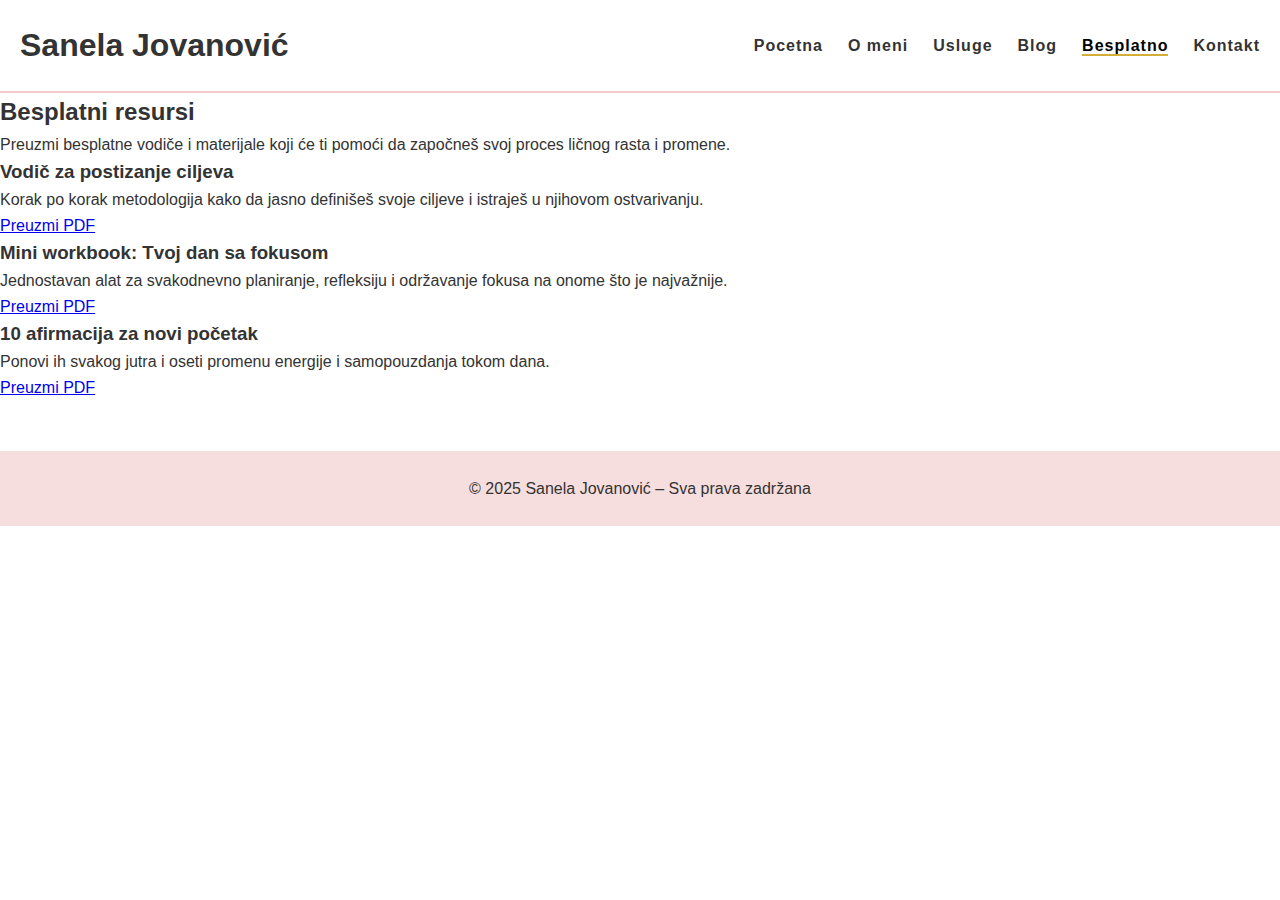
<file: besplatno.html.html>
<!DOCTYPE html>
<html lang="sr">
<head>
  <meta charset="UTF-8">
  <meta name="viewport" content="width=device-width, initial-scale=1.0">
  <title>Besplatno | Sanela Jovanović</title>
  <link rel="stylesheet" href="style.css">
  <link href="https://fonts.googleapis.com/css2?family=Poppins:wght@400;500;600&family=Dancing+Script:wght@600&display=swap" rel="stylesheet">
</head>

<body>
  <header>
    <h1>Sanela Jovanović</h1>
    <nav>
      <ul>
        <li><a href="index.html">Pocetna</a></li>
        <li><a href="o-meni.html">O meni</a></li>
        <li><a href="usluge.html">Usluge</a></li>
        <li><a href="blog.html">Blog</a></li>
        <li><a href="besplatno.html" class="active">Besplatno</a></li>
        <li><a href="kontakt.html">Kontakt</a></li>
      </ul>
    </nav>
  </header>

  <section class="content">
    <h2>Besplatni resursi</h2>
    <p>Preuzmi besplatne vodiče i materijale koji će ti pomoći da započneš svoj proces ličnog rasta i promene.</p>

    <div class="resource">
      <h3>Vodič za postizanje ciljeva</h3>
      <p>Korak po korak metodologija kako da jasno definišeš svoje ciljeve i istraješ u njihovom ostvarivanju.</p>
      <a href="downloads/vodic-postizanje-ciljeva.pdf" class="button" target="_blank">Preuzmi PDF</a>
    </div>

    <div class="resource">
      <h3>Mini workbook: Tvoj dan sa fokusom</h3>
      <p>Jednostavan alat za svakodnevno planiranje, refleksiju i održavanje fokusa na onome što je najvažnije.</p>
      <a href="downloads/fokus-workbook.pdf" class="button" target="_blank">Preuzmi PDF</a>
    </div>

    <div class="resource">
      <h3>10 afirmacija za novi početak</h3>
      <p>Ponovi ih svakog jutra i oseti promenu energije i samopouzdanja tokom dana.</p>
      <a href="downloads/afirmacije.pdf" class="button" target="_blank">Preuzmi PDF</a>
    </div>
  </section>

  <footer>
    © 2025 Sanela Jovanović – Sva prava zadržana
  </footer>
</body>
</html>
</file>
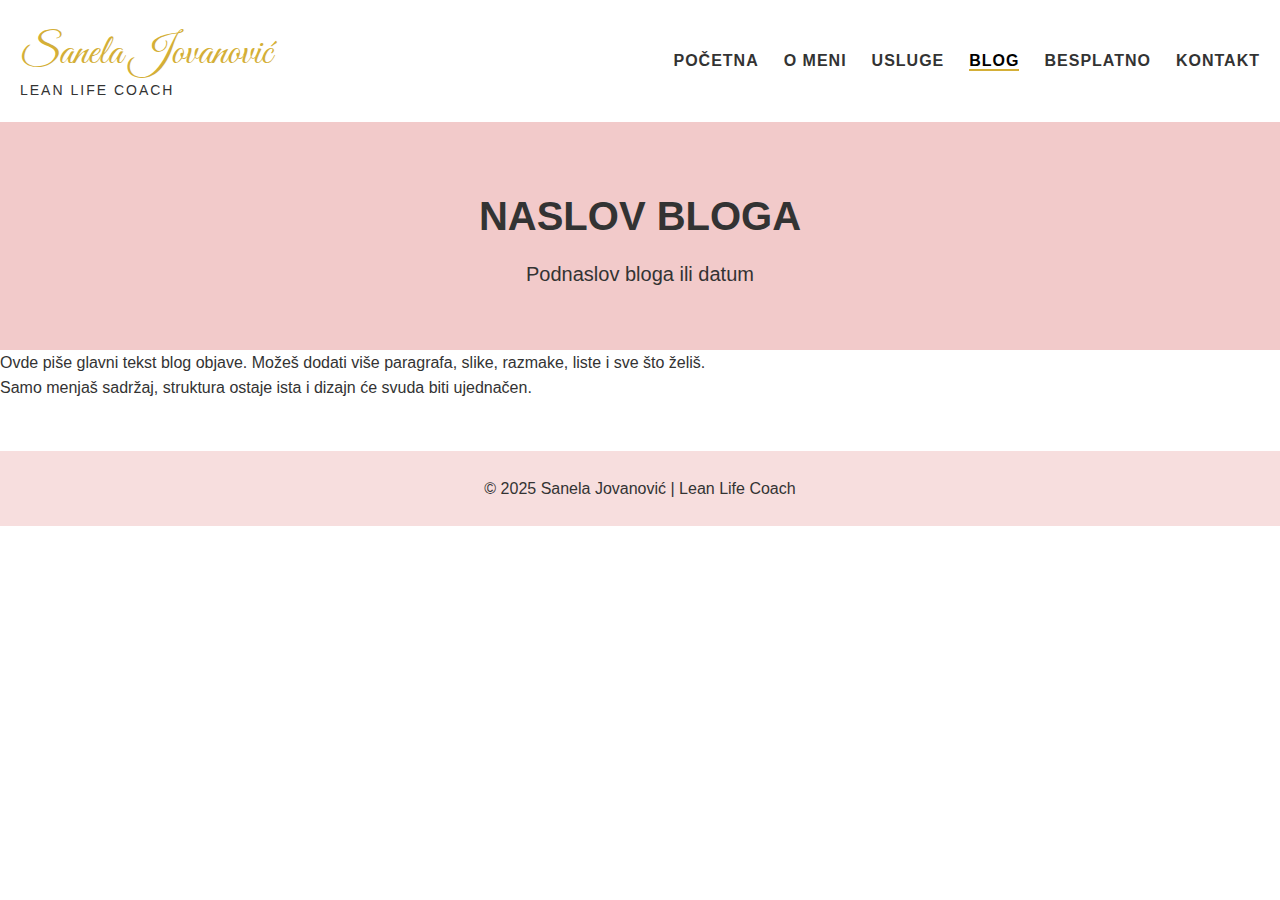
<file: blog-template.html>
<!DOCTYPE html>
<html lang="sr">
<head>
    <meta charset="UTF-8">
    <meta name="viewport" content="width=device-width, initial-scale=1.0">
    <title>Naslov bloga | Sanela Jovanović</title>
    <link rel="stylesheet" href="style.css">

    <!-- Font za potpis -->
    <link href="https://fonts.googleapis.com/css2?family=Great+Vibes&display=swap" rel="stylesheet">
</head>

<body>

<!-- HEADER -->
<header>
    <div class="logo-container">
        <div class="logo">Sanela Jovanović</div>
        <div class="logo-subtitle">LEAN LIFE COACH</div>
    </div>

    <nav>
        <ul id="nav-menu">
            <li><a href="index.html">POČETNA</a></li>
            <li><a href="o-meni.html">O MENI</a></li>
            <li><a href="usluge.html">USLUGE</a></li>
            <li><a href="blog.html" class="active">BLOG</a></li>
            <li><a href="besplatno.html">BESPLATNO</a></li>
            <li><a href="kontakt.html">KONTAKT</a></li>
        </ul>
    </nav>

    <div class="hamburger" onclick="document.getElementById('nav-menu').classList.toggle('show')">
        <div></div><div></div><div></div>
    </div>
</header>

<!-- NASLOV BLOGA -->
<section class="page-intro">
    <h1>NASLOV BLOGA</h1>
    <p class="subtitle">Podnaslov bloga ili datum</p>
</section>

<!-- SADRŽAJ BLOGA -->
<section class="blog-post-content">

    <p>
        Ovde piše glavni tekst blog objave.
        Možeš dodati više paragrafa, slike, razmake, liste i sve što želiš.
    </p>

    <p>
        Samo menjaš sadržaj, struktura ostaje ista i dizajn će svuda biti ujednačen.
    </p>

</section>

<!-- FOOTER -->
<footer>
    <p>© 2025 Sanela Jovanović | Lean Life Coach</p>
</footer>

</body>
</html>
</file>
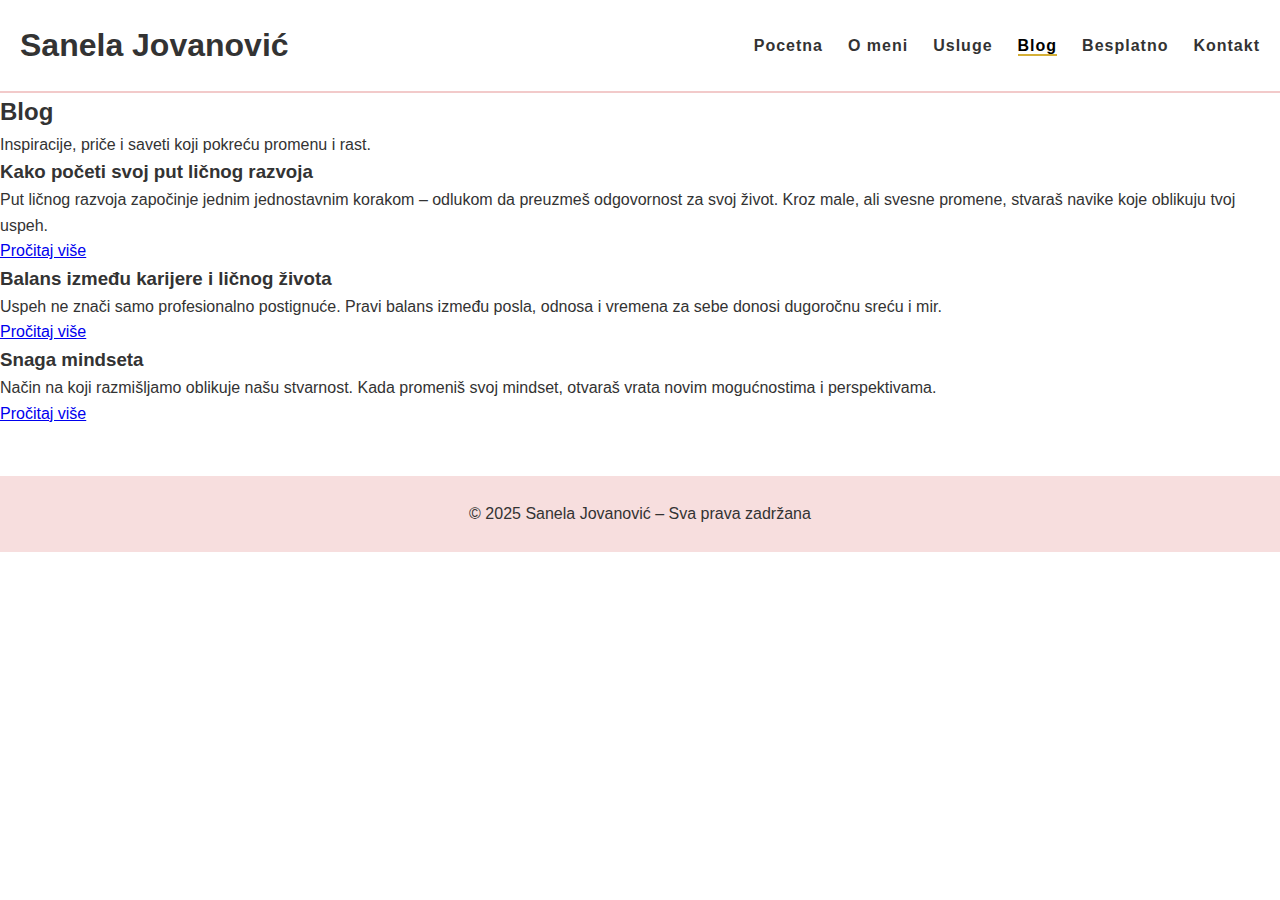
<file: blog.html.html>
<!DOCTYPE html>
<html lang="sr">
<head>
  <meta charset="UTF-8">
  <meta name="viewport" content="width=device-width, initial-scale=1.0">
  <title>Blog | Sanela Jovanović</title>
  <link rel="stylesheet" href="style.css">
  <link href="https://fonts.googleapis.com/css2?family=Poppins:wght@400;500;600&family=Dancing+Script:wght@600&display=swap" rel="stylesheet">
</head>

<body>
  <header>
    <h1>Sanela Jovanović</h1>
    <nav>
      <ul>
        <li><a href="index.html">Pocetna</a></li>
        <li><a href="o-meni.html">O meni</a></li>
        <li><a href="usluge.html">Usluge</a></li>
        <li><a href="blog.html" class="active">Blog</a></li>
        <li><a href="besplatno.html">Besplatno</a></li>
        <li><a href="kontakt.html">Kontakt</a></li>
      </ul>
    </nav>
  </header>

  <section class="content">
    <h2>Blog</h2>
    <p>Inspiracije, priče i saveti koji pokreću promenu i rast.</p>

    <article class="blog-post">
      <h3>Kako početi svoj put ličnog razvoja</h3>
      <p>Put ličnog razvoja započinje jednim jednostavnim korakom – odlukom da preuzmeš odgovornost za svoj život. Kroz male, ali svesne promene, stvaraš navike koje oblikuju tvoj uspeh.</p>
      <a href="#" class="button">Pročitaj više</a>
    </article>

    <article class="blog-post">
      <h3>Balans između karijere i ličnog života</h3>
      <p>Uspeh ne znači samo profesionalno postignuće. Pravi balans između posla, odnosa i vremena za sebe donosi dugoročnu sreću i mir.</p>
      <a href="#" class="button">Pročitaj više</a>
    </article>

    <article class="blog-post">
      <h3>Snaga mindseta</h3>
      <p>Način na koji razmišljamo oblikuje našu stvarnost. Kada promeniš svoj mindset, otvaraš vrata novim mogućnostima i perspektivama.</p>
      <a href="#" class="button">Pročitaj više</a>
    </article>
  </section>

  <footer>
    © 2025 Sanela Jovanović – Sva prava zadržana
  </footer>
</body>
</html>
</file>
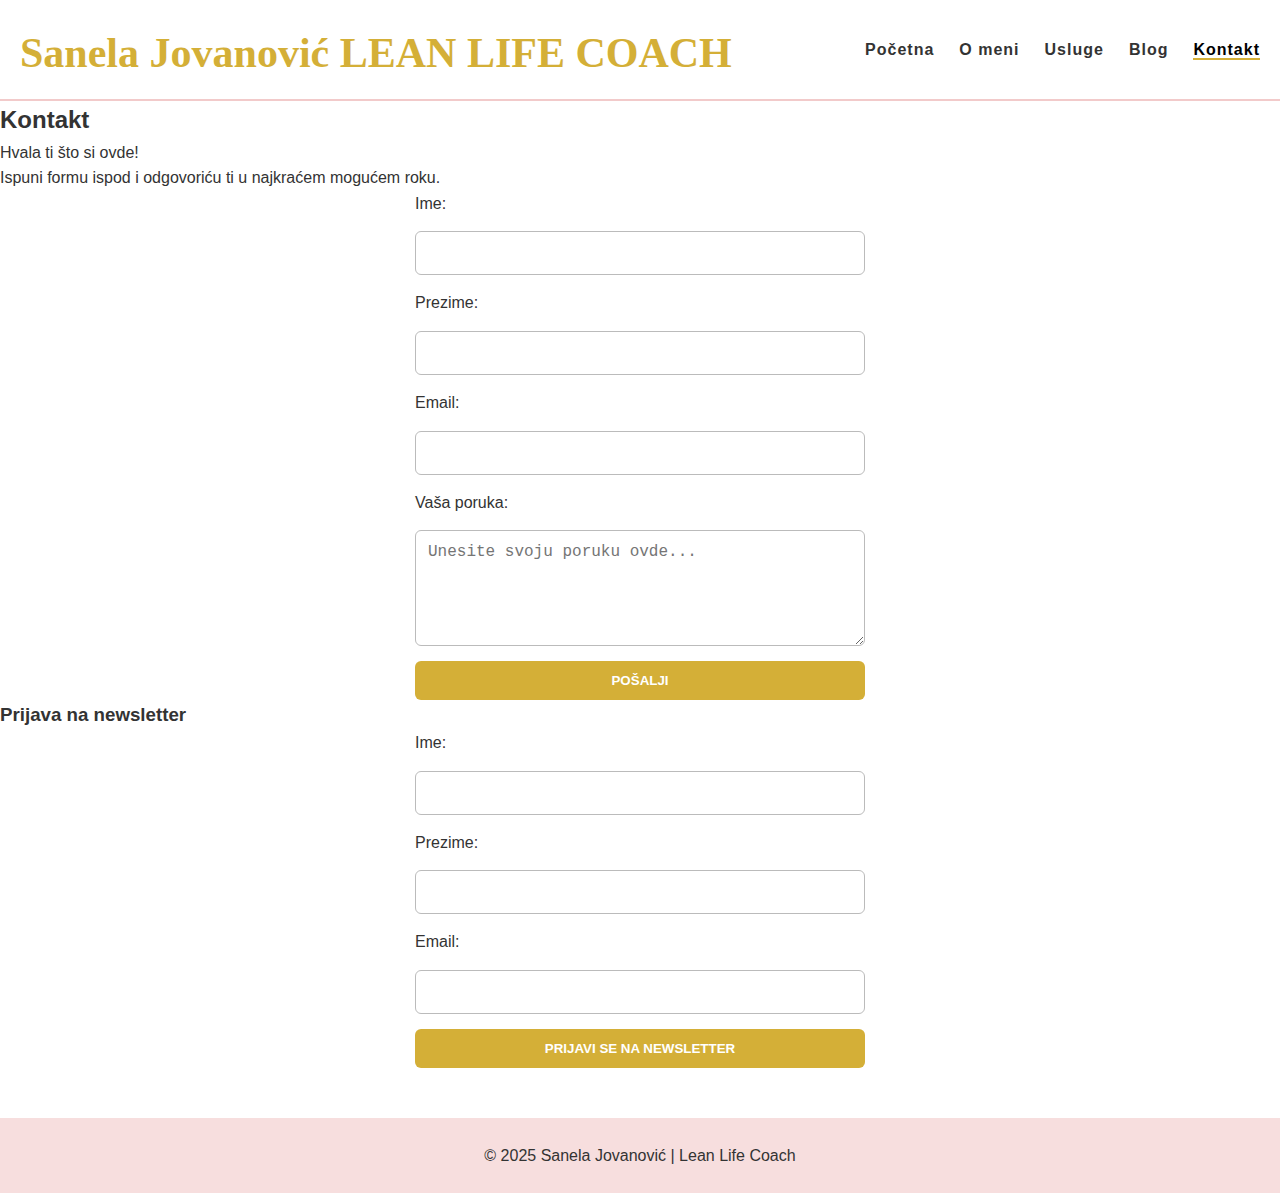
<file: kontakt.html>
<!DOCTYPE html>
<html lang="sr">
<head>
  <meta charset="UTF-8">
  <meta name="viewport" content="width=device-width, initial-scale=1.0">
  <title>Kontakt | Sanela Jovanović</title>
  <link rel="stylesheet" href="style.css">
</head>
<body>

  <!-- Navigacija -->
  <header>
    <h1 class="logo">Sanela Jovanović <span>LEAN LIFE COACH</span></h1>
    <nav>
      <ul>
        <li><a href="index.html">Početna</a></li>
        <li><a href="omeni.html">O meni</a></li>
        <li><a href="usluge.html">Usluge</a></li>
        <li><a href="blog.html">Blog</a></li>
        <li><a href="kontakt.html" class="active">Kontakt</a></li>
      </ul>
    </nav>
  </header>

  <!-- Sekcija naslov -->
  <section class="kontakt-naslov">
    <h2>Kontakt</h2>
  </section>

  <!-- Sekcija forma -->
  <section class="kontakt">
    <div class="kontakt-tekst">
      <p>Hvala ti što si ovde!<br> 
      Ispuni formu ispod i odgovoriću ti u najkraćem mogućem roku.</p>
    </div>

    <div class="kontakt-forma">
      <form action="https://formspree.io/f/xwpapvny" method="POST">
        <label for="ime">Ime:</label>
        <input type="text" id="ime" name="ime" required>

        <label for="prezime">Prezime:</label>
        <input type="text" id="prezime" name="prezime" required>

        <label for="email">Email:</label>
        <input type="email" id="email" name="_replyto" required>

        <label for="poruka">Vaša poruka:</label>
        <textarea id="poruka" name="poruka" rows="5" placeholder="Unesite svoju poruku ovde..."></textarea>

        <button type="submit">POŠALJI</button>
      </form>
    </div>
  </section>

  <!-- Newsletter -->
  <section class="newsletter">
    <h3>Prijava na newsletter</h3>
    <form action="https://formspree.io/f/xwpapvny" method="POST">
      <label for="ime-news">Ime:</label>
      <input type="text" id="ime-news" name="ime" required>

      <label for="prezime-news">Prezime:</label>
      <input type="text" id="prezime-news" name="prezime" required>

      <label for="email-news">Email:</label>
      <input type="email" id="email-news" name="_replyto" required>

      <button type="submit">PRIJAVI SE NA NEWSLETTER</button>
    </form>
  </section>

  <!-- Footer -->
  <footer>
    <p class="footer-copy">© 2025 Sanela Jovanović | Lean Life Coach</p>
  </footer>

</body>
</html>
</file>
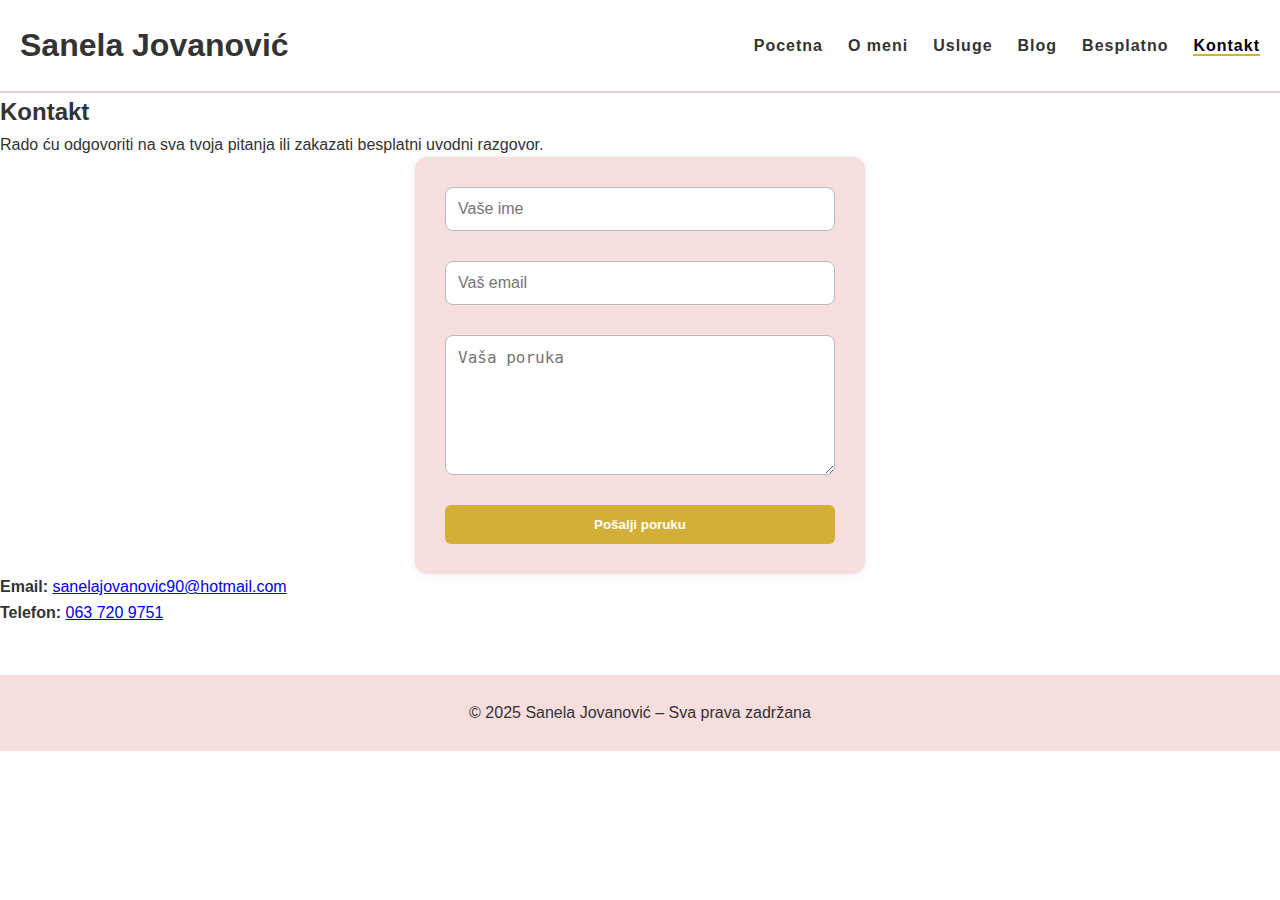
<file: kontakt.html.html>
<!DOCTYPE html>
<html lang="sr">
<head>
  <meta charset="UTF-8">
  <meta name="viewport" content="width=device-width, initial-scale=1.0">
  <title>Kontakt | Sanela Jovanović</title>
  <link rel="stylesheet" href="style.css">
  <link href="https://fonts.googleapis.com/css2?family=Poppins:wght@400;500;600&family=Dancing+Script:wght@600&display=swap" rel="stylesheet">
</head>

<body>
  <header>
    <h1>Sanela Jovanović</h1>
    <nav>
      <ul>
        <li><a href="index.html">Pocetna</a></li>
        <li><a href="o-meni.html">O meni</a></li>
        <li><a href="usluge.html">Usluge</a></li>
        <li><a href="blog.html">Blog</a></li>
        <li><a href="besplatno.html">Besplatno</a></li>
        <li><a href="kontakt.html" class="active">Kontakt</a></li>
      </ul>
    </nav>
  </header>

  <section class="content">
    <h2>Kontakt</h2>
    <p>Rado ću odgovoriti na sva tvoja pitanja ili zakazati besplatni uvodni razgovor.</p>

    <form action="https://formsubmit.co/sanelajovanovic90@hotmail.com" method="POST" class="contact-form">
      <input type="text" name="ime" placeholder="Vaše ime" required>
      <input type="email" name="email" placeholder="Vaš email" required>
      <textarea name="poruka" placeholder="Vaša poruka" rows="6" required></textarea>
      <button type="submit" class="button">Pošalji poruku</button>
    </form>

    <div class="contact-info">
      <p><strong>Email:</strong> <a href="mailto:sanelajovanovic90@hotmail.com">sanelajovanovic90@hotmail.com</a></p>
      <p><strong>Telefon:</strong> <a href="tel:+381637209751">063 720 9751</a></p>
    </div>
  </section>

  <footer>
    © 2025 Sanela Jovanović – Sva prava zadržana
  </footer>
</body>
</html>
</file>
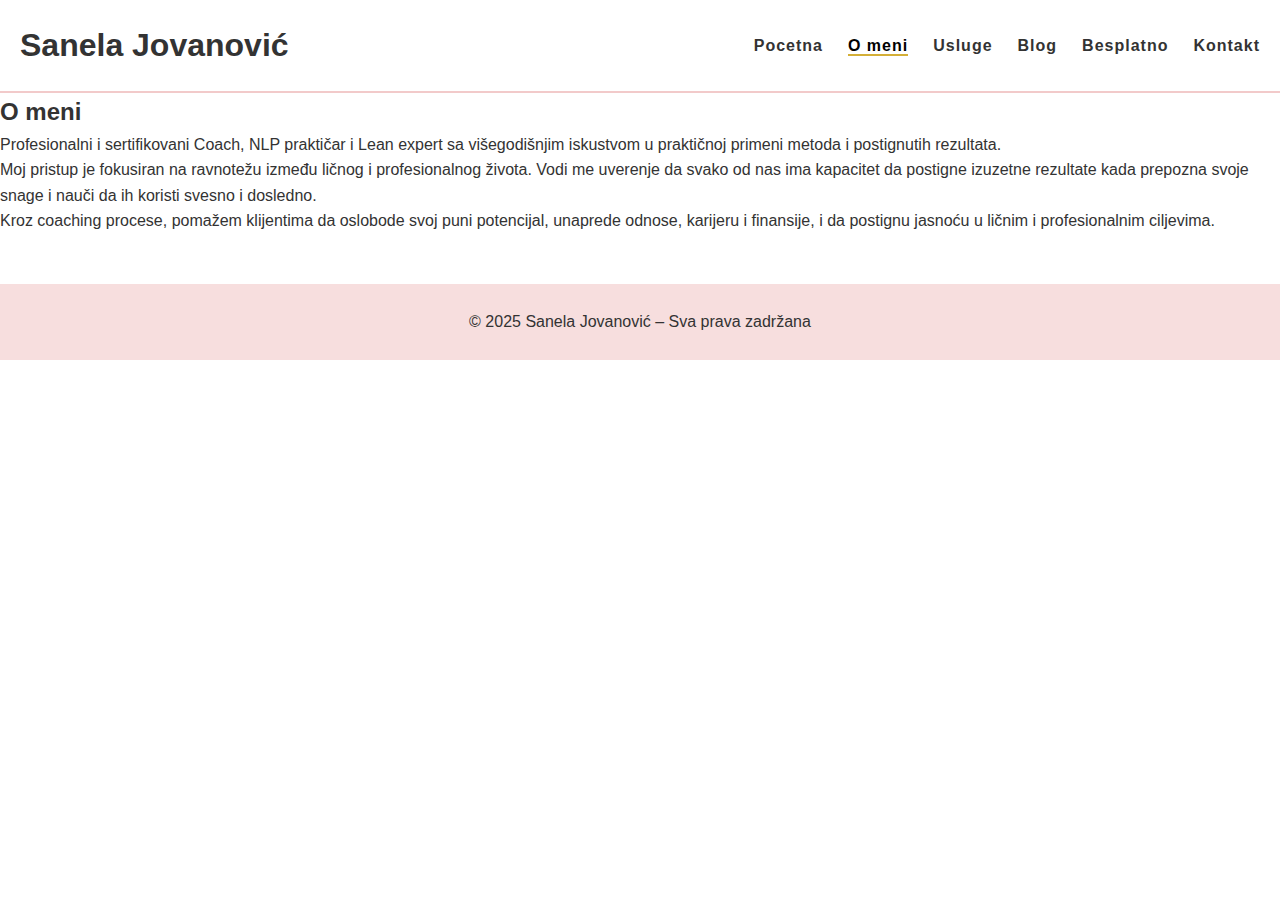
<file: o-meni.html>
<!DOCTYPE html>
<html lang="sr">
<head>
  <meta charset="UTF-8">
  <meta name="viewport" content="width=device-width, initial-scale=1.0">
  <title>O meni | Sanela Jovanović</title>
  <link rel="stylesheet" href="style.css">
  <link href="https://fonts.googleapis.com/css2?family=Poppins:wght@400;500;600&family=Dancing+Script:wght@600&display=swap" rel="stylesheet">
</head>

<body>
  <header>
    <h1>Sanela Jovanović</h1>
    <nav>
      <ul>
        <li><a href="index.html">Pocetna</a></li>
        <li><a href="o-meni.html" class="active">O meni</a></li>
        <li><a href="usluge.html">Usluge</a></li>
        <li><a href="blog.html">Blog</a></li>
        <li><a href="besplatno.html">Besplatno</a></li>
        <li><a href="kontakt.html">Kontakt</a></li>
      </ul>
    </nav>
  </header>

  <section class="content">
    <h2>O meni</h2>
    <p>
      Profesionalni i sertifikovani Coach, NLP praktičar i Lean expert sa višegodišnjim iskustvom u praktičnoj primeni metoda i postignutih rezultata.
    </p>

    <p>
      Moj pristup je fokusiran na ravnotežu između ličnog i profesionalnog života. 
      Vodi me uverenje da svako od nas ima kapacitet da postigne izuzetne rezultate 
      kada prepozna svoje snage i nauči da ih koristi svesno i dosledno.
    </p>

    <p>
      Kroz coaching procese, pomažem klijentima da oslobode svoj puni potencijal, 
      unaprede odnose, karijeru i finansije, i da postignu jasnoću u ličnim i profesionalnim ciljevima.
    </p>
  </section>

  <footer>
    © 2025 Sanela Jovanović – Sva prava zadržana
  </footer>
</body>
</html>
</file>
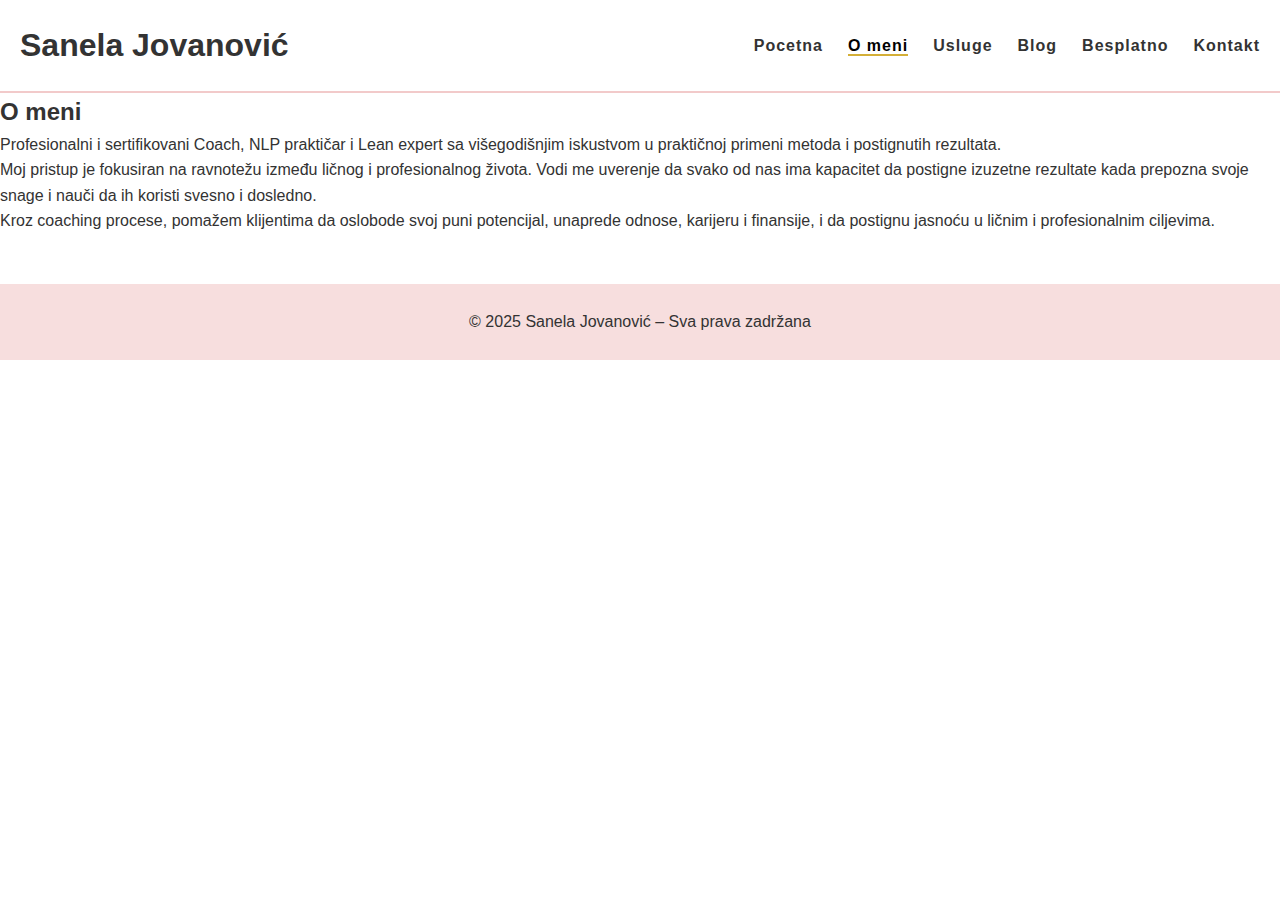
<file: o-meni.html.html>
<!DOCTYPE html>
<html lang="sr">
<head>
  <meta charset="UTF-8">
  <meta name="viewport" content="width=device-width, initial-scale=1.0">
  <title>O meni | Sanela Jovanović</title>
  <link rel="stylesheet" href="style.css">
  <link href="https://fonts.googleapis.com/css2?family=Poppins:wght@400;500;600&family=Dancing+Script:wght@600&display=swap" rel="stylesheet">
</head>

<body>
  <header>
    <h1>Sanela Jovanović</h1>
    <nav>
      <ul>
        <li><a href="index.html">Pocetna</a></li>
        <li><a href="o-meni.html" class="active">O meni</a></li>
        <li><a href="usluge.html">Usluge</a></li>
        <li><a href="blog.html">Blog</a></li>
        <li><a href="besplatno.html">Besplatno</a></li>
        <li><a href="kontakt.html">Kontakt</a></li>
      </ul>
    </nav>
  </header>

  <section class="content">
    <h2>O meni</h2>
    <p>
      Profesionalni i sertifikovani Coach, NLP praktičar i Lean expert sa višegodišnjim iskustvom u praktičnoj primeni metoda i postignutih rezultata.
    </p>

    <p>
      Moj pristup je fokusiran na ravnotežu između ličnog i profesionalnog života. 
      Vodi me uverenje da svako od nas ima kapacitet da postigne izuzetne rezultate 
      kada prepozna svoje snage i nauči da ih koristi svesno i dosledno.
    </p>

    <p>
      Kroz coaching procese, pomažem klijentima da oslobode svoj puni potencijal, 
      unaprede odnose, karijeru i finansije, i da postignu jasnoću u ličnim i profesionalnim ciljevima.
    </p>
  </section>

  <footer>
    © 2025 Sanela Jovanović – Sva prava zadržana
  </footer>
</body>
</html>
</file>
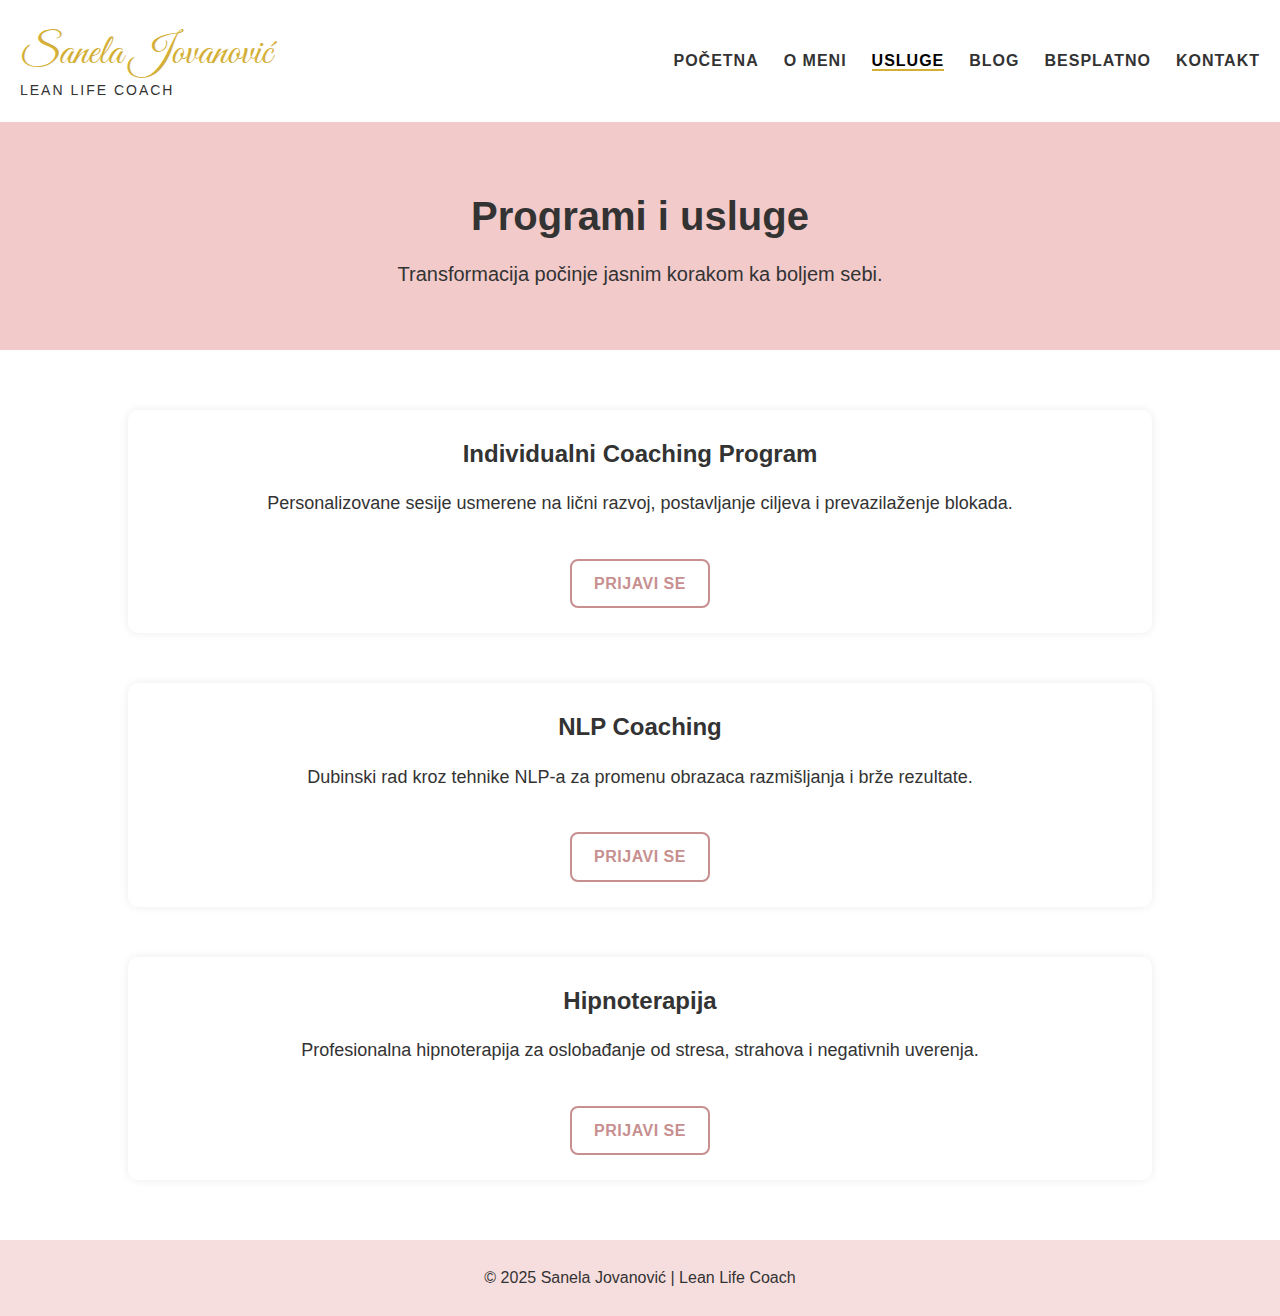
<file: usluge.html>
<!DOCTYPE html>
<html lang="sr">
<head>
    <meta charset="UTF-8">
    <meta name="viewport" content="width=device-width, initial-scale=1.0">
    <title>Usluge | Sanela Jovanović</title>
    <link rel="stylesheet" href="style.css">
     <!-- Font za potpis -->
    
    <link href="https://fonts.googleapis.com/css2?family=Great+Vibes&display=swap" rel="stylesheet" />
</head>

<body>

<!-- HEADER -->
<header>
    <div class="logo-container">
        <div class="logo">Sanela Jovanović</div>
        <div class="logo-subtitle">LEAN LIFE COACH</div>
    </div>

    <nav>
        <ul id="nav-menu">
            <li><a href="index.html">POČETNA</a></li>
            <li><a href="o-meni.html">O MENI</a></li>
            <li><a href="usluge.html" class="active">USLUGE</a></li>
            <li><a href="blog.html">BLOG</a></li>
            <li><a href="besplatno.html">BESPLATNO</a></li>
            <li><a href="kontakt.html">KONTAKT</a></li>
        </ul>
    </nav>

    <div class="hamburger" onclick="document.getElementById('nav-menu').classList.toggle('show')">
        <div></div>
        <div></div>
        <div></div>
    </div>
</header>

<!-- NASLOV -->
<section class="page-intro">
    <h1>Programi i usluge</h1>
    <p class="subtitle">Transformacija počinje jasnim korakom ka boljem sebi.</p>
</section>

<!-- USLUGE -->
<section class="services-section">

    <div class="service-item">
        <h3>Individualni Coaching Program</h3>
        <p>Personalizovane sesije usmerene na lični razvoj, postavljanje ciljeva i prevazilaženje blokada.</p>
        <a href="kontakt.html" class="btn-outline">PRIJAVI SE</a>
    </div>

    <div class="service-item">
        <h3>NLP Coaching</h3>
        <p>Dubinski rad kroz tehnike NLP-a za promenu obrazaca razmišljanja i brže rezultate.</p>
        <a href="kontakt.html" class="btn-outline">PRIJAVI SE</a>
    </div>

    <div class="service-item">
        <h3>Hipnoterapija</h3>
        <p>Profesionalna hipnoterapija za oslobađanje od stresa, strahova i negativnih uverenja.</p>
        <a href="kontakt.html" class="btn-outline">PRIJAVI SE</a>
    </div>

</section>

<!-- FOOTER -->
<footer>
    <p>© 2025 Sanela Jovanović | Lean Life Coach</p>
</footer>

</body>
</html>
</file>
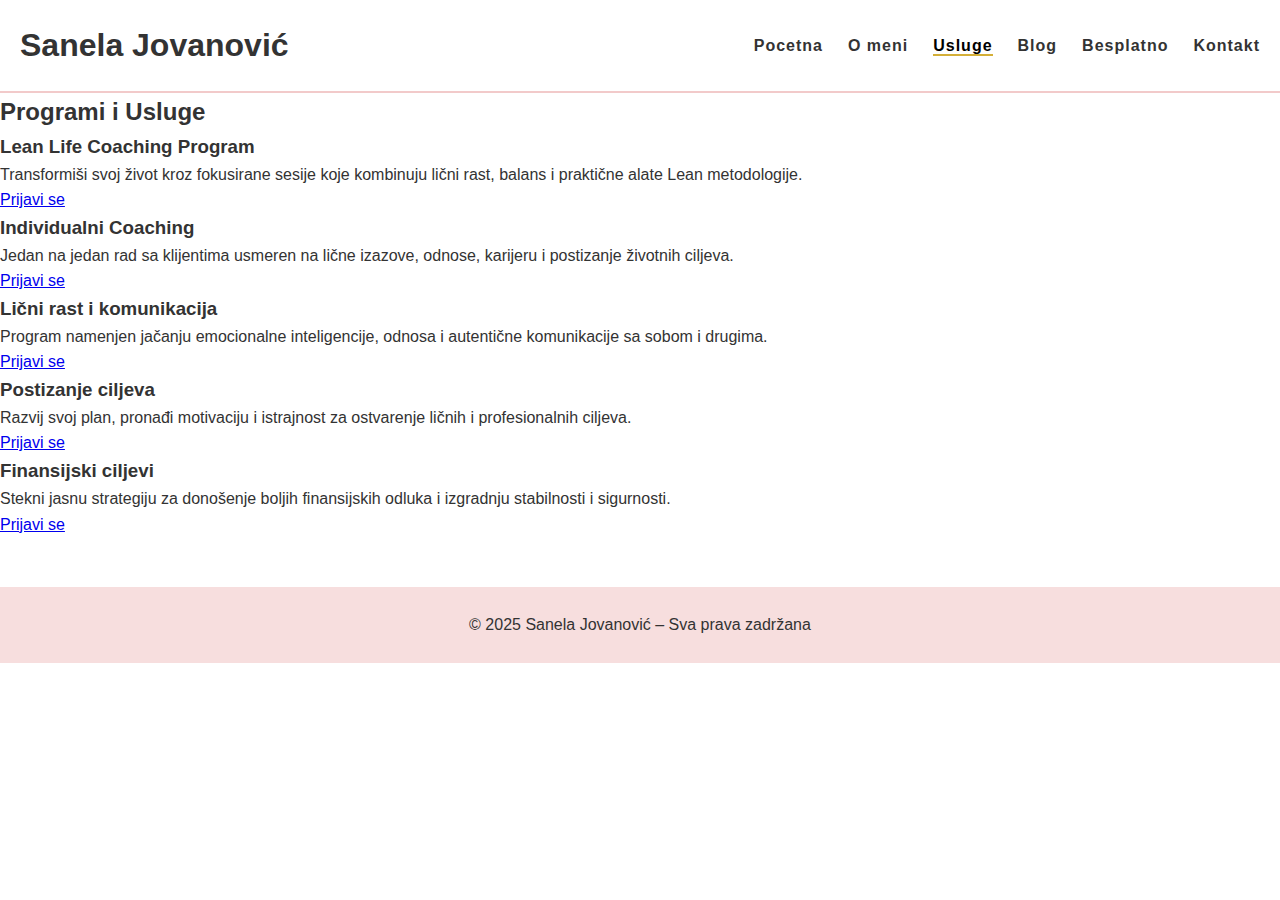
<file: usluge.html.html>
<!DOCTYPE html>
<html lang="sr">
<head>
  <meta charset="UTF-8">
  <meta name="viewport" content="width=device-width, initial-scale=1.0">
  <title>Usluge | Sanela Jovanović</title>
  <link rel="stylesheet" href="style.css">
  <link href="https://fonts.googleapis.com/css2?family=Poppins:wght@400;500;600&family=Dancing+Script:wght@600&display=swap" rel="stylesheet">
</head>

<body>
  <header>
    <h1>Sanela Jovanović</h1>
    <nav>
      <ul>
        <li><a href="index.html">Pocetna</a></li>
        <li><a href="o-meni.html">O meni</a></li>
        <li><a href="usluge.html" class="active">Usluge</a></li>
        <li><a href="blog.html">Blog</a></li>
        <li><a href="besplatno.html">Besplatno</a></li>
        <li><a href="kontakt.html">Kontakt</a></li>
      </ul>
    </nav>
  </header>

  <section class="content">
    <h2>Programi i Usluge</h2>

    <div class="program">
      <h3>Lean Life Coaching Program</h3>
      <p>Transformiši svoj život kroz fokusirane sesije koje kombinuju lični rast, balans i praktične alate Lean metodologije.</p>
      <a href="prijava.html" class="button">Prijavi se</a>
    </div>

    <div class="program">
      <h3>Individualni Coaching</h3>
      <p>Jedan na jedan rad sa klijentima usmeren na lične izazove, odnose, karijeru i postizanje životnih ciljeva.</p>
      <a href="prijava.html" class="button">Prijavi se</a>
    </div>

    <div class="program">
      <h3>Lični rast i komunikacija</h3>
      <p>Program namenjen jačanju emocionalne inteligencije, odnosa i autentične komunikacije sa sobom i drugima.</p>
      <a href="prijava.html" class="button">Prijavi se</a>
    </div>

    <div class="program">
      <h3>Postizanje ciljeva</h3>
      <p>Razvij svoj plan, pronađi motivaciju i istrajnost za ostvarenje ličnih i profesionalnih ciljeva.</p>
      <a href="prijava.html" class="button">Prijavi se</a>
    </div>

    <div class="program">
      <h3>Finansijski ciljevi</h3>
      <p>Stekni jasnu strategiju za donošenje boljih finansijskih odluka i izgradnju stabilnosti i sigurnosti.</p>
      <a href="prijava.html" class="button">Prijavi se</a>
    </div>
  </section>

  <footer>
    © 2025 Sanela Jovanović – Sva prava zadržana
  </footer>
</body>
</html>
</file>
<file: style.css>
/* =========================================================
   GLOBALNI STILOVI
========================================================= */
* {
    margin: 0;
    padding: 0;
    box-sizing: border-box;
}

body {
    font-family: "Segoe UI", sans-serif;
    line-height: 1.6;
    background: white;
    color: #333;
}

/* Glavna roze boja sekcija */
:root {
    --main-light: #f2caca;
    --footer-light: #f7dede;
    --gold: #d4af37;
}

/* =========================================================
   HEADER
========================================================= */
header {
    width: 100%;
    padding: 20px;
    background: white;
    display: flex;
    justify-content: space-between;
    align-items: center;
    border-bottom: 2px solid var(--main-light);
    position: sticky;
    top: 0;
    z-index: 999;
}

/* Potpis gore levo */
.logo {
    font-family: "Great Vibes", cursive;
    font-size: 42px;
    color: var(--gold);
    margin-bottom: -8px;
}

.logo-subtitle {
    font-size: 14px;
    letter-spacing: 2px;
    color: #333;
}

/* Navigacija */
nav ul {
    display: flex;
    gap: 25px;
    list-style: none;
}

nav a {
    text-decoration: none;
    color: #333;
    font-size: 16px;
    font-weight: bold;
    letter-spacing: 1px;
}

nav a:hover,
nav a.active {
    color: #000;
    border-bottom: 2px solid var(--gold);
}

/* Hamburger meni */
.hamburger {
    display: none;
    flex-direction: column;
    gap: 5px;
}
.hamburger div {
    width: 30px;
    height: 3px;
    background-color: #333;
}

/* =========================================================
   UVODNE SEKCIJE (Dobrodošli, O meni, Usluge …)
========================================================= */
.page-intro {
    background: var(--main-light);
    text-align: center;
    padding: 60px 20px;
}

.page-intro h1 {
    font-size: 40px;
    margin-bottom: 10px;
}

.page-intro .subtitle {
    font-size: 20px;
}

/* =========================================================
   INDEX – GLAVNI BLOK
========================================================= */

.index-wrapper {
    width: 85%;
    margin: 60px auto;
    display: flex;
    gap: 40px;
    align-items: center;
    justify-content: center;
}

.index-img {
    flex: 1;
    display: flex;
    justify-content: center;
}

.index-img img {
    width: 350%;
    height: auto;
    border-radius: 10px;
}

.index-text {
   flex: 1;
    max-width: 500px;
    text-align: center;
   font-size: 18px
}

/* Dugme */
.btn-outline {
    display: inline-block;
    margin-top: 20px;
    padding: 12px 25px;
    border: 2px solid var(--gold);
    color: #333;
    text-decoration: none;
    font-weight: bold;
    border-radius: 6px;
}

.btn-outline:hover {
    background: var(--gold);
    color: white;
}

/* =========================================================
   O MENI / USLUGE / BLOG / BESPLATNO – OPŠTI RASPORED
========================================================= */
.page-content {
    padding: 40px;
    text-align: center;
}

.page-two-cols {
    display: flex;
    align-items: center;
    justify-content: center;
    gap: 50px;
    margin-top: 40px;
}

.page-two-cols img {
    width: 350px;
    border-radius: 10px;
}

.page-two-cols p {
    max-width: 500px;
    text-align: center;
}

/* =========================================================
   KONTAKT & NEWSLETTER FORME
========================================================= */
form {
    max-width: 450px;
    margin: auto;
    display: flex;
    flex-direction: column;
    gap: 15px;
}

input, textarea {
    padding: 12px;
    border: 1px solid #bbb;
    border-radius: 6px;
    font-size: 16px;
}

button {
    padding: 12px;
    border: none;
    background: var(--gold);
    color: white;
    font-weight: bold;
    border-radius: 6px;
    cursor: pointer;
}

button:hover {
    background: #b8962a;
}

/* =========================================================
   FOOTER
========================================================= */
footer {
    background: var(--footer-light);
    text-align: center;
    padding: 25px;
    margin-top: 50px;
}

/* =========================================================
   RESPONSIVE
========================================================= */
@media (max-width: 900px) {

    nav ul {
        display: none;
        flex-direction: column;
        background: white;
        position: absolute;
        top: 80px;
        right: 20px;
        padding: 20px;
        border: 2px solid var(--main-light);
    }

    nav ul.show {
        display: flex;
    }

    .hamburger {
        display: flex;
    }

    .index-wrapper,
    .page-two-cols {
        flex-direction: column;
        text-align: center;
    }

    .index-img img,
    .page-two-cols img {
        width: 90%;
    }
}
/* ---------------------------------------- */
/*  O MENI — sekcija sa slikom i tekstom    */
/* ---------------------------------------- */

.content-wrapper {
    width: 80%;
    max-width: 1200px;
    margin: 60px auto;
    display: flex;
    align-items: center;
    justify-content: space-between;
    gap: 40px;
}

.content-text {
    flex: 1;
    text-align: left;
    font-size: 19px;
    line-height: 1.8;
    color: #333;
}

.content-img {
    flex: 1;
    display: flex;
    justify-content: center;
}

.content-img img {
    width: 100%;
    max-width: 420px;
    height: auto;
    border-radius: 10px;
}

/* Responsivna verzija – mobilni ekrani */
@media (max-width: 900px) {
    .content-wrapper {
        flex-direction: column;
        text-align: center;
    }
    .content-text {
        text-align: center;
    }
}
/* ------------------------------- */
/*  USLUGE — centriranje i razmak  */
/* ------------------------------- */

.services-section {
    width: 80%;
    max-width: 1200px;
    margin: 60px auto;
    text-align: center;
}

.service-item {
    margin-bottom: 50px; /* veći razmak između programa */
    padding: 25px;
    background: white;
    border-radius: 10px;
    box-shadow: 0 0 10px rgba(0,0,0,0.08);
}

.service-item h3 {
    font-size: 24px;
    margin-bottom: 15px;
    font-weight: bold;
}

.service-item p {
    font-size: 18px;
    line-height: 1.7;
    margin-bottom: 20px;
}

/* Dugme */
.service-item .btn-outline {
    display: inline-block;
    padding: 10px 22px;
    border: 2px solid #c78f8f;
    color: #c78f8f;
    text-decoration: none;
    border-radius: 8px;
    font-weight: bold;
    letter-spacing: 0.5px;
    transition: 0.3s ease;
}

.service-item .btn-outline:hover {
    background: #c78f8f;
    color: white;
}
/* -------------------------------------- */
/*  BLOG STRANICA — centriranje i okvir  */
/* -------------------------------------- */

.blog-section {
    width: 80%;
    max-width: 1200px;
    margin: 60px auto;
    text-align: center;
}

.blog-item {
    background: white;
    padding: 25px;
    border-radius: 10px;
    margin-bottom: 50px; /* veći razmak između tema */
    box-shadow: 0 0 10px rgba(0,0,0,0.08);
    transition: 0.3s ease;
}

.blog-item:hover {
    transform: translateY(-3px);
    box-shadow: 0 4px 18px rgba(0,0,0,0.12);
}

.blog-item h3 {
    font-size: 24px;
    margin-bottom: 15px;
    font-weight: bold;
}

.blog-item p {
    font-size: 18px;
    line-height: 1.7;
    margin-bottom: 20px;
}

/* Dugme — isto kao na uslugama */
.blog-item .btn-outline {
    display: inline-block;
    padding: 10px 22px;
    border: 2px solid #c78f8f;
    color: #c78f8f;
    text-decoration: none;
    border-radius: 8px;
    font-weight: bold;
    letter-spacing: 0.5px;
    transition: 0.3s ease;
}

.blog-item .btn-outline:hover {
    background: #c78f8f;
    color: white;
}

/* Mobilna verzija */
@media (max-width: 900px) {
    .blog-section {
        width: 90%;
       }
}
/* ========================================= */
/*        KONTAKT – stil samo za ovu stranu  */
/* ========================================= */

.contact-section {
    width: 85%;
    max-width: 1200px;
    margin: 60px auto;
    text-align: center;
}

/* Dve kutije: forma + newsletter */
.contact-wrapper {
    display: flex;
    gap: 50px;
    justify-content: center;
    align-items: flex-start;
}

/* Kutije */
.contact-form,
.newsletter-box {
    flex: 1;
    background: #f7dede; /* tvoja svetlija roze */
    padding: 30px;
    border-radius: 12px;
    box-shadow: 0 0 10px rgba(0,0,0,0.08);
}

/* Naslovi */
.contact-form h2,
.newsletter-box h2 {
    margin-bottom: 20px;
    font-size: 24px;
    font-weight: bold;
}

/* Polja */
.contact-form label,
.newsletter-box label {
    font-weight: bold;
    display: block;
    margin: 12px 0 6px;
    text-align: left;
}

.contact-form input,
.newsletter-box input,
.contact-form textarea {
    width: 100%;
    padding: 12px;
    border: 1px solid #bbb;
    border-radius: 8px;
    margin-bottom: 15px;
    font-size: 16px;
}

/* Dugme */
.btn-submit {
    padding: 12px 25px;
    background: #c78f8f;
    color: white;
    border: none;
    font-weight: bold;
    border-radius: 8px;
    cursor: pointer;
    transition: 0.3s ease;
}

.btn-submit:hover {
    background: #a46e6e;
}

/* Društvene mreže */
.social-links {
    text-align: center;
    margin-top: 40px;
}

.social-links a {
    margin: 0 12px;
    text-decoration: none;
    color: #c78f8f;
    font-weight: bold;
    font-size: 18px;
}

.social-links a:hover {
    text-decoration: underline;
}

/* ========= MOBILNA VERZIJA ========= */

@media (max-width: 900px) {
    .contact-wrapper {
        flex-direction: column;
        text-align: center;
    }

    .contact-form label,
    .newsletter-box label {
        text-align: center;
    }
}
</file>
